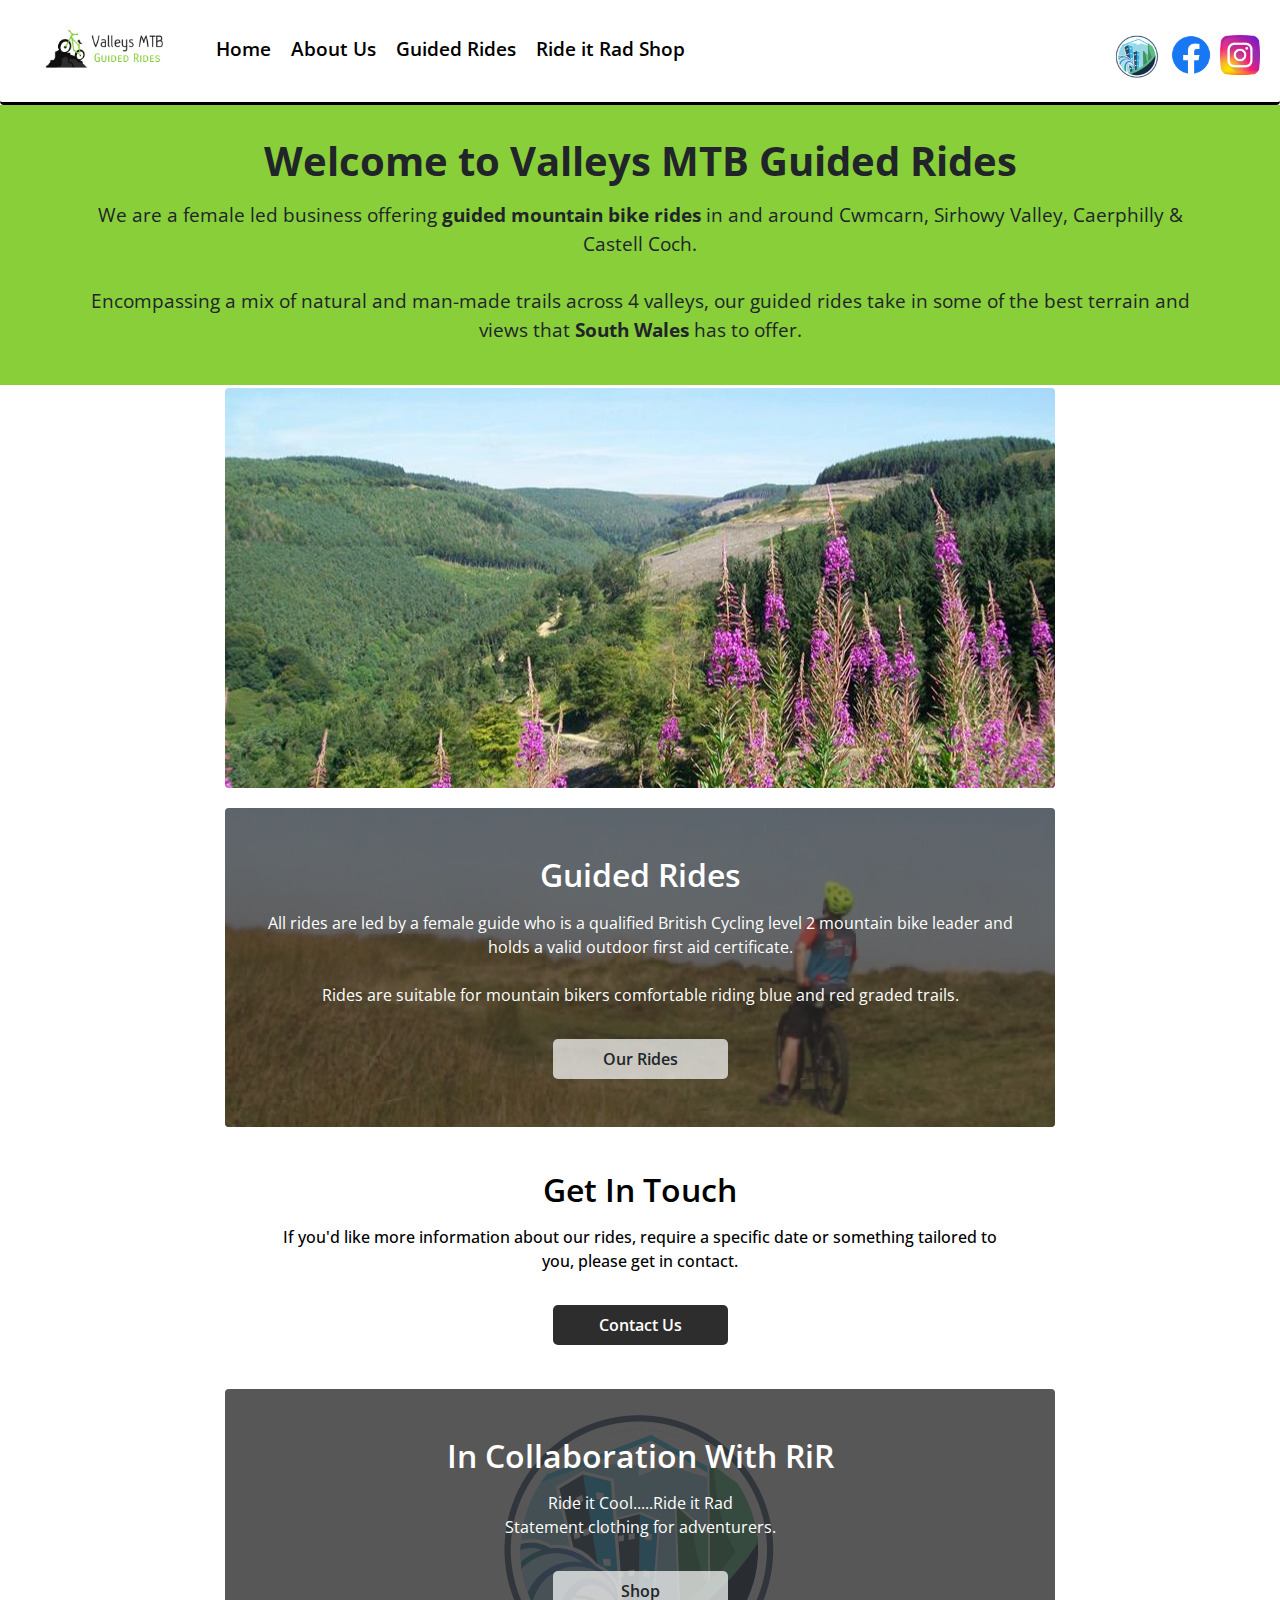
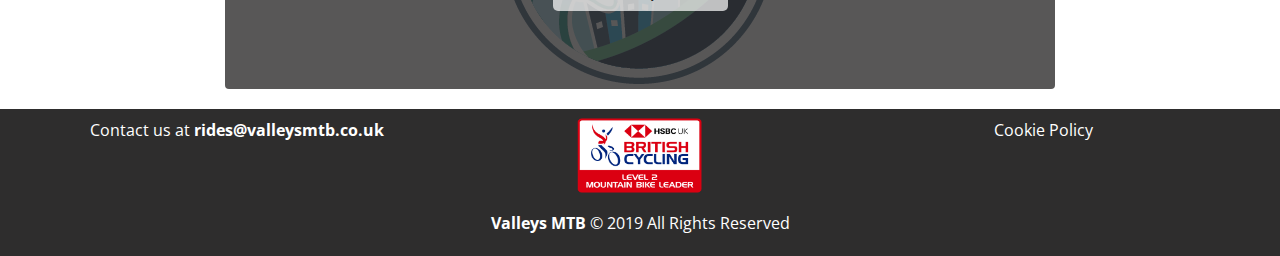
<file: index.html>
<!DOCTYPE html>
<html lang="en">
  <head>
      <script id="Cookiebot" src="https://consent.cookiebot.com/uc.js" data-cbid="1d29d374-dbb9-4587-a370-fd685f3221b3" data-blockingmode="auto" type="text/javascript"></script>
    <!-- Global site tag (gtag.js) - Google Analytics -->
    <script async src="https://www.googletagmanager.com/gtag/js?id=UA-151889589-1"></script>
    <script>window.dataLayer = window.dataLayer || [];
        function gtag(){dataLayer.push(arguments);}
        gtag('js', new Date());
        gtag('config', 'UA-151889589-1');
    </script>
    <title>Valleys MTB | MTB Guided Rides | South Wales.</title>
    <meta charset="UTF-8">
    <meta name="description" content="MTB Guided Rides, Cwmcarn, Caerphilly & Castell Coch, South Wales">
    <meta name="keywords" content="Mountain Biking, Guided Rides, MTB, Cwmcarn, Caerphilly, Cwmcarn MTB, Caerphilly MTB">
    <meta name="author" content="Valleys MTB">
    <meta name="viewport" content="width=device-width, initial-scale=1.0">
    <link rel="apple-touch-icon" sizes="180x180" href="./apple-touch-icon.png">
    <link rel="icon" type="image/png" sizes="32x32" href="./favicon-32x32.png">
    <link rel="icon" type="image/png" sizes="16x16" href="./favicon-16x16.png">
    <link rel="manifest" href="./site.webmanifest">
    <!-- reset style to remove browser defaults-->
    <link rel="stylesheet" href="./resources/css/reset.css" type="text/css" />
    <!-- FONT
      –––––––––––––––––––––––––––––––––––––––––––––––––– -->
      <link href="https://fonts.googleapis.com/css?family=Open+Sans&display=swap" rel="stylesheet">
    <!-- CSS Stylesheets-->
    <link rel="stylesheet" href="https://stackpath.bootstrapcdn.com/bootstrap/4.3.1/css/bootstrap.min.css"
      integrity="sha384-ggOyR0iXCbMQv3Xipma34MD+dH/1fQ784/j6cY/iJTQUOhcWr7x9JvoRxT2MZw1T" crossorigin="anonymous">
    <link rel="stylesheet" href="./resources/css/style.css" type="text/css" />
    <!-- Add icon library -->
    <link rel="stylesheet" href="https://cdnjs.cloudflare.com/ajax/libs/font-awesome/4.7.0/css/font-awesome.min.css">
  </head>

  <body>
   
    <!-- HEADER -->
    <header>
      <!--Mobile navigation-->
      <nav class="flex-row">
        <div class="mobile-menu-container">
         <div class="hamburger" onclick="myFunction(this)">
            <div class="bar1"></div>
            <div class="bar2"></div>
            <div class="bar3"></div>
          </div>
        <div class="" id="logo-img">
          <img class="" src="./resources/images/FullColor_TransparentBg_1024x576_72dpi.png" height="100" alt="Valleys MTB Logo">
        </div>
        <div id="social-media">
            <a href="https://www.facebook.com/valleysmtb/"><img src="./resources/images/f_logo_RGB-Blue_64.png"height="40" alt="facebook icon"></a>
            <a href="https://www.instagram.com/Valleys_MTB/"><img src="./resources/images/instagram (1).png" height="40" alt="instagram icon"></a>
          </div>
        <div class="mob-menu" id="mobile-menu">
          <ul>
            <li><a href="index.html">Home</a></li>
            <li><a href="about-us.html">About Us</a></li>
            <li><a href="./guided_rides.html">Guided Rides</a></li>
            <li class="hidden"><a href="./contact_us.html">Contact us</a></li>
            <li><a href="https://www.facebook.com/pg/rideitrad/shop/?ref=page_internal">Ride it Rad Shop</a></li>
          </ul>
        </div>
        </div>
<!--Larger screen menu-->
        <div class="menu-container">
          <div class="" id="logo-img">
            <img class="" src="./resources/images/FullColor_TransparentBg_1024x576_72dpi.png" height="100" alt="Valleys MTB Logo">
          </div>
          <div class="menu" id="menu">
                <span><a href="index.html">Home</a></span>
                <span><a href="./about-us.html">About Us</a></span>
                <span><a href="./guided_rides.html">Guided Rides</a></span>
                <span class="hidden"><a href="./contact_us.html">Contact us</a></span>
                <span><a href="https://www.facebook.com/pg/rideitrad/shop/?ref=page_internal">Ride it Rad Shop</a></span>
                
              </ul>
            </div>
          <div id="social-media">
            <a href="https://www.facebook.com/pg/rideitrad/shop/?ref=page_internal" target="_blank"><img src="./resources/images/rirlogo.png" alt="Ride it Rad logo" width="55"></a>
            <a href="https://www.facebook.com/valleysmtb/"><img src="./resources/images/f_logo_RGB-Blue_64.png"height="40" alt="facebook icon"></a>
            <a href="https://www.instagram.com/Valleys_MTB/"><img src="./resources/images/instagram (1).png" height="40" alt="instagram icon"></a>
          </div>
        </div>
      </nav>
    </header>

    <main>  
    
    <!--MAIN PAGE AREA-->
      <section class="full-width-container" id="about-us">
        <h1>Welcome to Valleys MTB Guided Rides</h1>
        <p>
          We are a female led business offering <strong>guided mountain bike rides</strong> in and around Cwmcarn, Sirhowy Valley, Caerphilly & Castell Coch. <br><br>
          Encompassing a mix of natural and man-made trails across 4 valleys, our guided rides take in some of the best terrain and views that <strong>South Wales</strong> has to offer.
        </p>
      </section>
   
      <section class="vm-layout-container">   
        <div class="banner"></div>    
        <div class="vm-content" id="guided-rides">
          <div class="vm-content-text" id="guided-rides-text">
            <h2>Guided Rides</h2>
            <p>All rides are led by a female guide who is a qualified British Cycling level 2 mountain bike leader and holds a valid outdoor first aid certificate.<br><br>
            Rides are suitable for mountain bikers comfortable riding blue and red graded trails.
            </p>
            <a href="./guided_rides.html"><button class="btn">Our Rides</button></a>
          </div>
        </div>
        <div class="vm-content" id="contact-us">  
          <div class="vm-content-text" id="contact-us-text">
            <h2>Get In Touch</h2>
            <p>If you'd like more information about our rides,  require a specific date or something tailored to you, please get in contact.
            </p>
            <a href="mailto:rides@valleysmtb.co.uk"><button class="btn">Contact Us</button></a>
          </div>
        </div>
        <div class="vm-content" id="ride-it-rad">
          <div class="vm-content-text" id="ride-it-rad-text">
            <h2>In Collaboration With RiR</h2>
            <p>Ride it Cool.....Ride it Rad<br>Statement clothing for adventurers.</p>
            <a href="https://www.facebook.com/pg/rideitrad/shop/?ref=page_internal" target="_blank"><button class="btn">Shop</button></a>
          </div>
        </div>
     </section>
    </main>

  <!--FOOTER-->
  <footer>
      <div class="flex-row footer ">
          <div id="footer-contact" class="">
          <p>Contact us at <strong></strong><a href="mailto:rides@valleysmtb.co.uk"><strong>rides@valleysmtb.co.uk</strong></a></p>
         </div>
          <div id="bcl2" class=""><img src="./resources/images/bcL2.png" alt="British Cycling MTB Guide badge" width="125"
                  height="75"></div>
          <div id="footer-cookies" class=""> <a href="./cookies.html">Cookie Policy</a></div> 
      </div>
      <div class="footer" id="copyright">
          <p><strong>Valleys MTB</strong> &copy 2019 All Rights Reserved</p>
      </div>
  </footer>
  

  <script src="./resources/js/script.js" type="text/javascript"></script>
  </body>
</html>
</file>
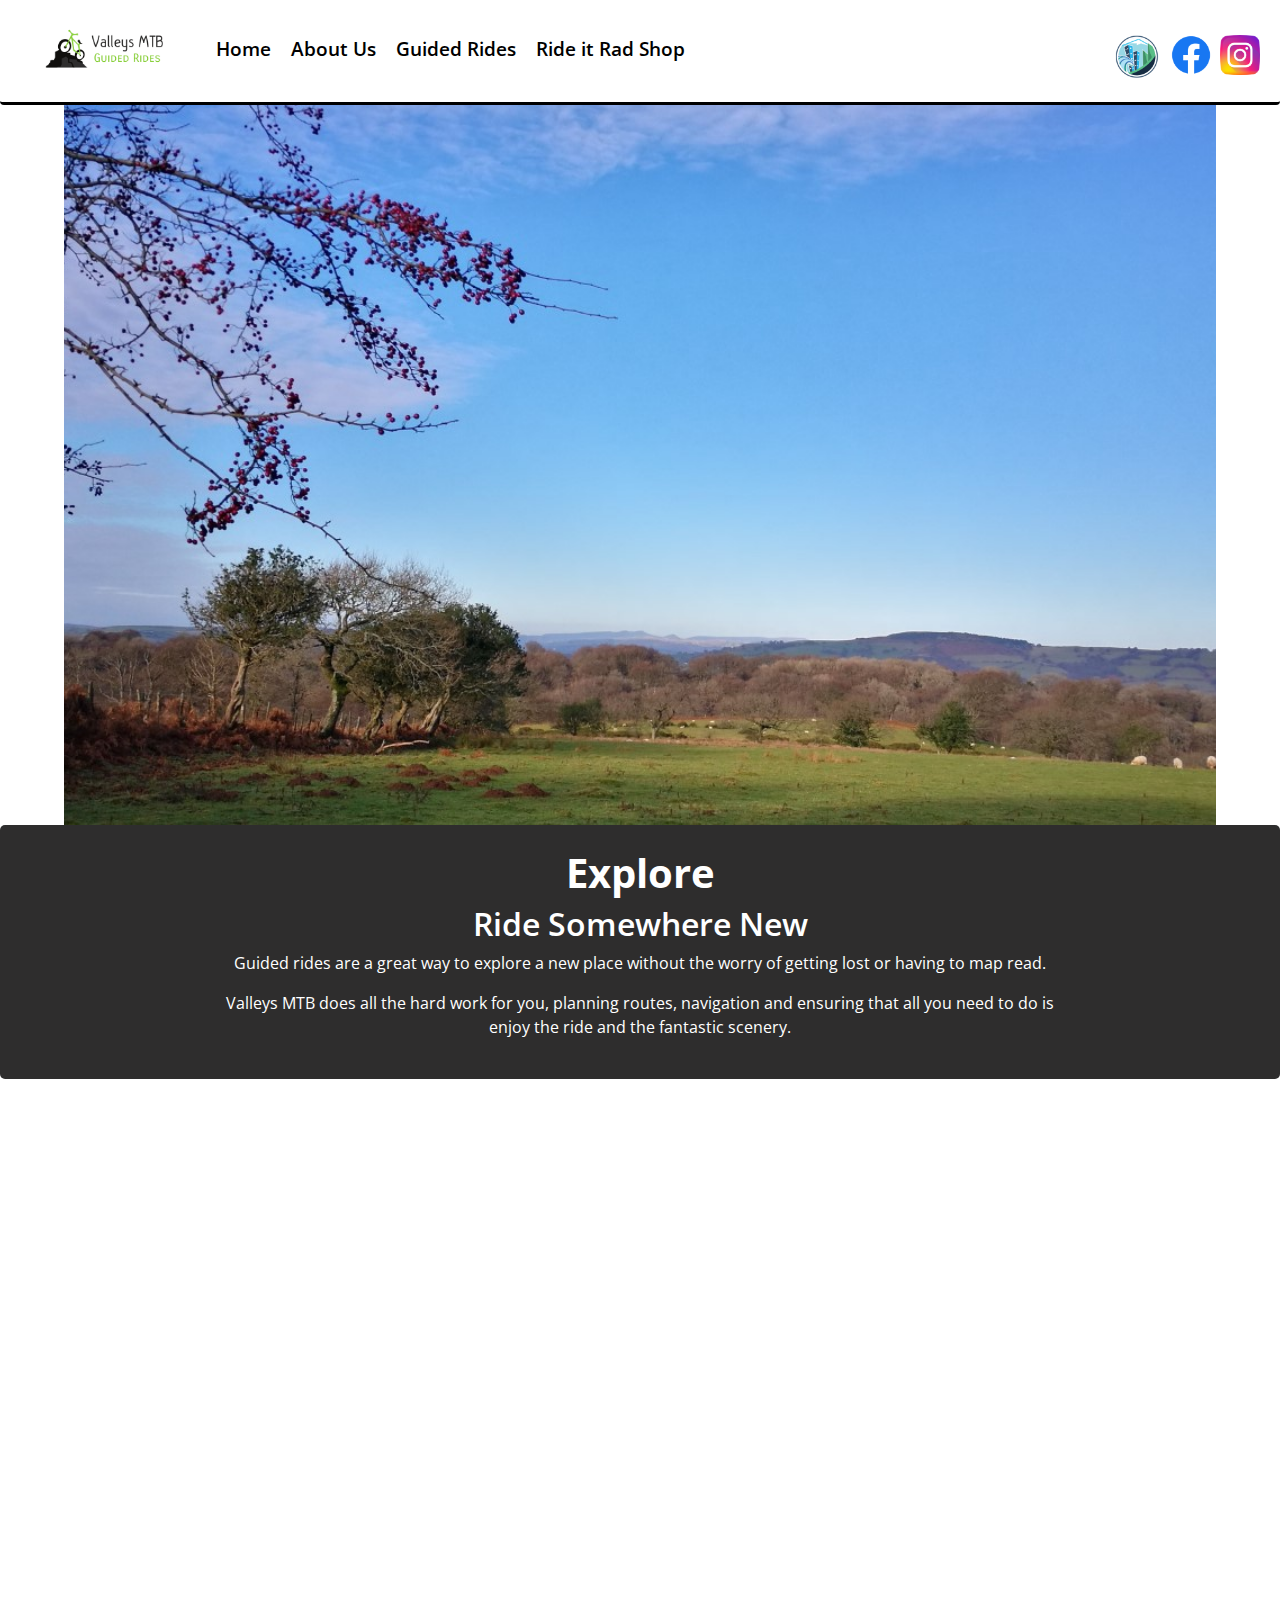
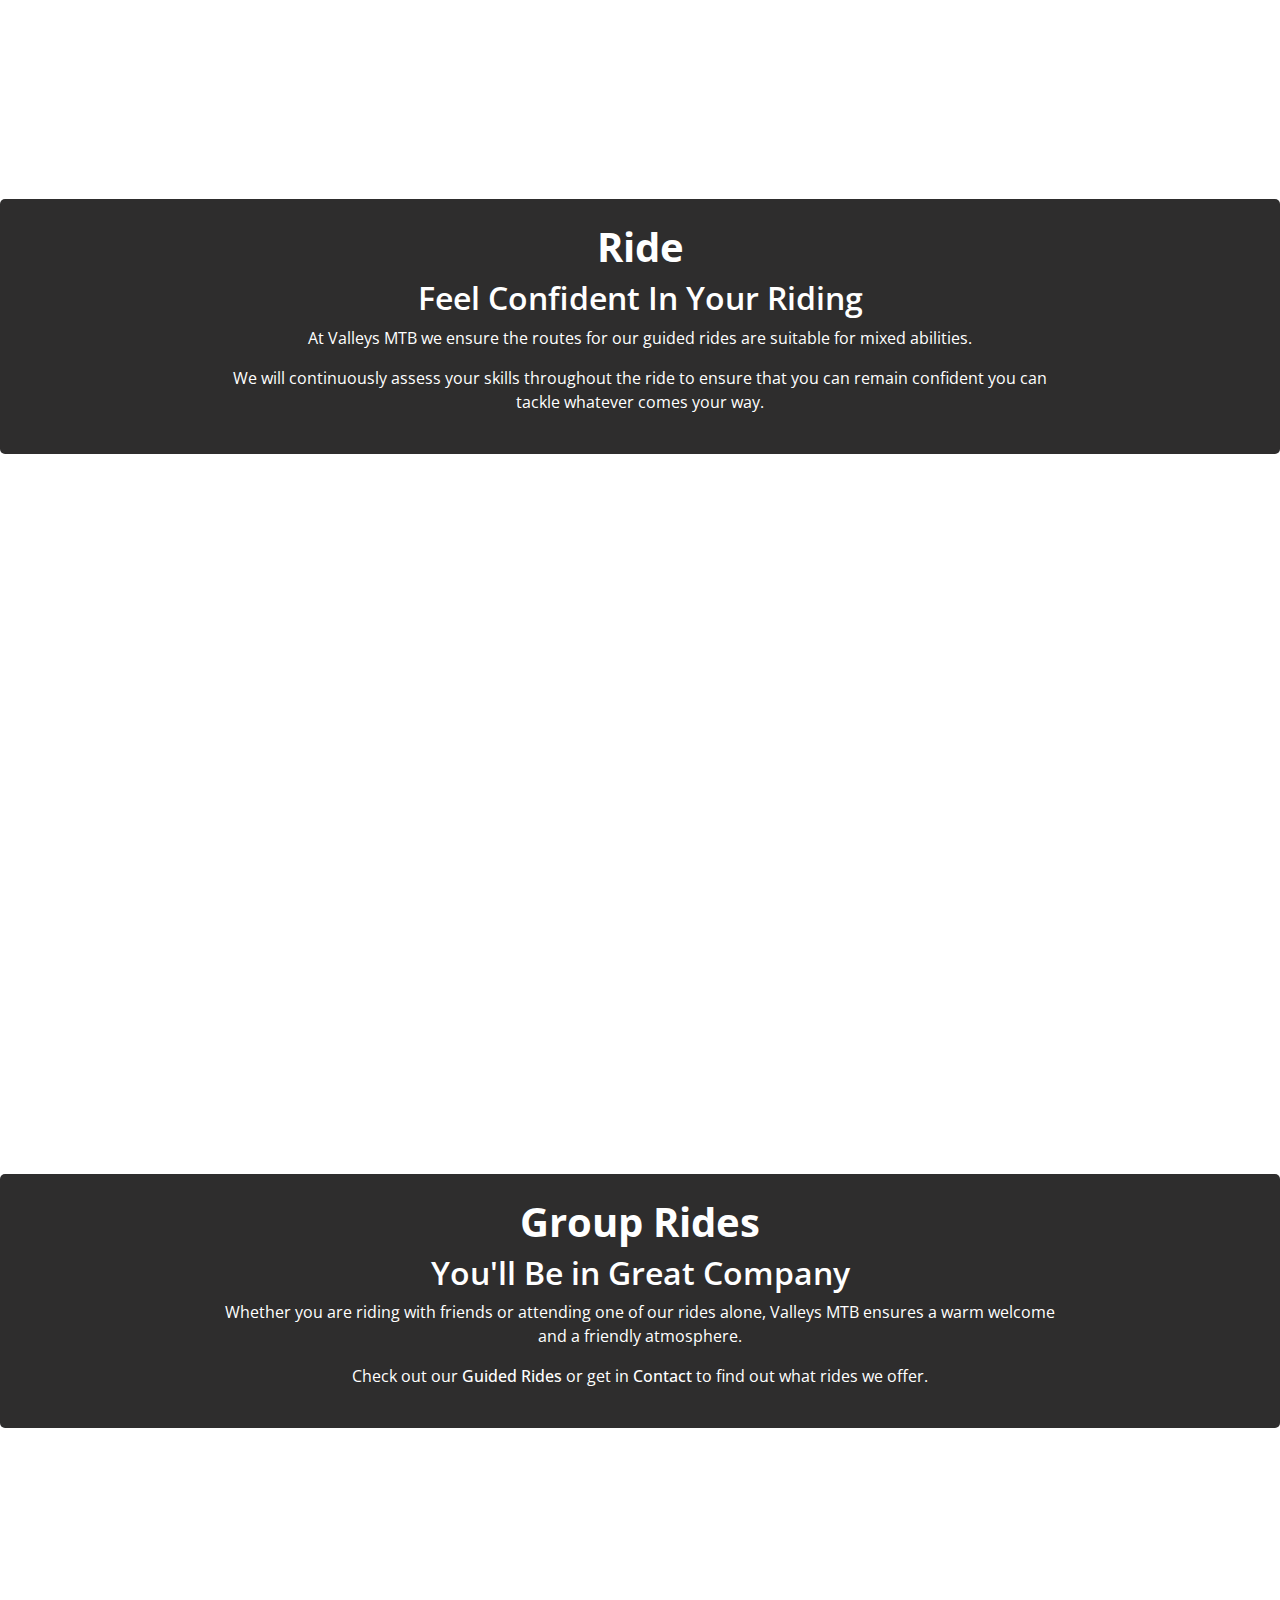
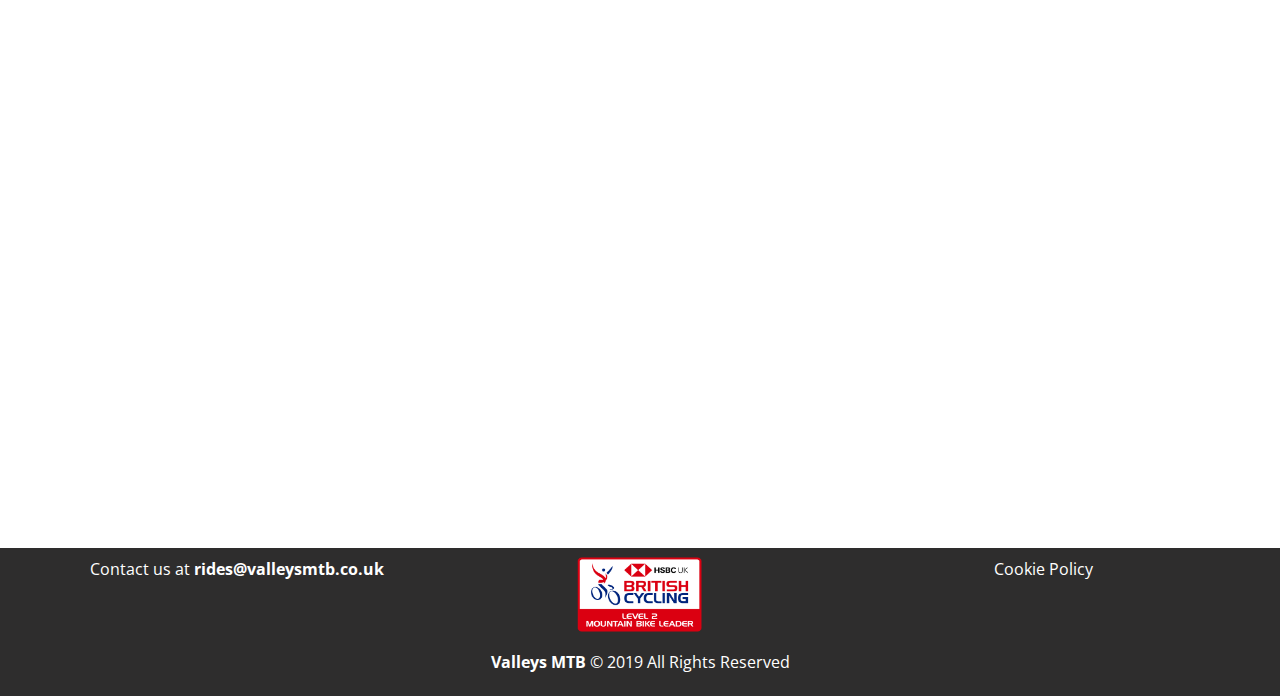
<file: about-us.html>
<!DOCTYPE html>
<html lang="en">

<head>
    <script id="Cookiebot" src="https://consent.cookiebot.com/uc.js" data-cbid="1d29d374-dbb9-4587-a370-fd685f3221b3"
        data-blockingmode="auto" type="text/javascript"></script>
    <!-- Global site tag (gtag.js) - Google Analytics -->
    <script async src="https://www.googletagmanager.com/gtag/js?id=UA-151889589-1"></script>
    <script>window.dataLayer = window.dataLayer || [];
        function gtag() { dataLayer.push(arguments); }
        gtag('js', new Date());
        gtag('config', 'UA-151889589-1');
    </script>
    <title>About Us | MTB Guided Rides | South Wales | Valleys MTB .</title>
    <meta charset="UTF-8">
    <meta name="description" content="MTB Guided Rides, Cwmcarn, Caerphilly & Castell Coch, South Wales">
    <meta name="keywords"
        content="Mountain Biking, Guided Rides, MTB, Cwmcarn, Caerphilly, Cwmcarn MTB, Caerphilly MTB">
    <meta name="author" content="Valleys MTB">
    <meta name="viewport" content="width=device-width, initial-scale=1.0">
    <link rel="apple-touch-icon" sizes="180x180" href="./apple-touch-icon.png">
    <link rel="icon" type="image/png" sizes="32x32" href="./favicon-32x32.png">
    <link rel="icon" type="image/png" sizes="16x16" href="./favicon-16x16.png">
    <link rel="manifest" href="./site.webmanifest">
    <!-- reset style to remove browser defaults-->
    <link rel="stylesheet" href="./resources/css/reset.css" type="text/css" />
    <!-- FONT
      –––––––––––––––––––––––––––––––––––––––––––––––––– -->
    <link href="https://fonts.googleapis.com/css?family=Open+Sans&display=swap" rel="stylesheet">
    <!-- CSS Stylesheets-->
    <link rel="stylesheet" href="https://stackpath.bootstrapcdn.com/bootstrap/4.3.1/css/bootstrap.min.css"
        integrity="sha384-ggOyR0iXCbMQv3Xipma34MD+dH/1fQ784/j6cY/iJTQUOhcWr7x9JvoRxT2MZw1T" crossorigin="anonymous">
    <link rel="stylesheet" href="./resources/css/style.css" type="text/css" />
    <!-- Add icon library -->
    <link rel="stylesheet" href="https://cdnjs.cloudflare.com/ajax/libs/font-awesome/4.7.0/css/font-awesome.min.css">
</head>

<body>

    <!-- HEADER -->
    <header>
        <!--Mobile navigation-->
        <nav class="flex-row">
          <div class="mobile-menu-container">
           <div class="hamburger" onclick="myFunction(this)">
              <div class="bar1"></div>
              <div class="bar2"></div>
              <div class="bar3"></div>
            </div>
          <div class="" id="logo-img">
            <img class="" src="./resources/images/FullColor_TransparentBg_1024x576_72dpi.png" height="100" alt="Valleys MTB Logo">
          </div>
          <div id="social-media">
              <a href="https://www.facebook.com/valleysmtb/"><img src="./resources/images/f_logo_RGB-Blue_64.png"height="40" alt="facebook icon"></a>
              <a href="https://www.instagram.com/Valleys_MTB/"><img src="./resources/images/instagram (1).png" height="40" alt="instagram icon"></a>
            </div>
          <div class="mob-menu" id="mobile-menu">
            <ul>
              <li><a href="index.html">Home</a></li>
              <li><a href="about-us.html">About Us</a></li>
              <li><a href="./guided_rides.html">Guided Rides</a></li>
              <li class="hidden"><a href="./contact_us.html">Contact us</a></li>
              <li><a href="https://www.facebook.com/pg/rideitrad/shop/?ref=page_internal">Ride it Rad Shop</a></li>
            </ul>
          </div>
          </div>
  <!--Larger screen menu-->
          <div class="menu-container">
            <div class="" id="logo-img">
              <img class="" src="./resources/images/FullColor_TransparentBg_1024x576_72dpi.png" height="100" alt="Valleys MTB Logo">
            </div>
            <div class="menu" id="menu">
                  <span><a href="index.html">Home</a></span>
                  <span><a href="">About Us</a></span>
                  <span><a href="./guided_rides.html">Guided Rides</a></span>
                  <span class="hidden"><a href="./contact_us.html">Contact us</a></span>
                  <span><a href="https://www.facebook.com/pg/rideitrad/shop/?ref=page_internal">Ride it Rad Shop</a></span>
                  
                </ul>
              </div>
            <div id="social-media">
              <a href="https://www.facebook.com/pg/rideitrad/shop/?ref=page_internal" target="_blank"><img src="./resources/images/rirlogo.png" alt="Ride it Rad logo" width="55"></a>
              <a href="https://www.facebook.com/valleysmtb/"><img src="./resources/images/f_logo_RGB-Blue_64.png"height="40" alt="facebook icon"></a>
              <a href="https://www.instagram.com/Valleys_MTB/"><img src="./resources/images/instagram (1).png" height="40" alt="instagram icon"></a>
            </div>
          </div>
        </nav>
      </header>
    <main>
        <div class="parallax" id="image1"></div>
        <div class="galleryText">
            <div class="vm-layout-container">
                <h1>Explore</h1>
                <h2>Ride Somewhere New</h2>
                <p>Guided rides are a great way to explore a new place without the worry of getting lost or having to
                    map read.</p>
                <p>Valleys MTB does all the hard work for you, planning routes, navigation and ensuring that all you
                    need to do is enjoy the ride and the fantastic scenery.</p>
            </div>
        </div>
        <div class="parallax" id="image2"></div>
        <div class="galleryText">
            <div class="vm-layout-container">
                <h1>Ride</h1>
                <h2>Feel Confident In Your Riding</h2>
                <p>At Valleys MTB we ensure the routes for our guided rides are suitable for mixed abilities.</p>
                <p>We will continuously assess your skills throughout the ride to ensure that you can remain confident
                    you can tackle whatever comes your way.</p>
            </div>
        </div>
        <div class="parallax" id="image3"></div>
        <div class="galleryText">
            <div class="vm-layout-container">
                <h1>Group Rides</h1>
                <h2>You'll Be in Great Company</h2>
                <p>Whether you are riding with friends or attending one of our rides alone, Valleys MTB ensures a warm
                    welcome and a friendly atmosphere.</p>
                <p>Check out our <a href="./guided_rides.html">Guided Rides</a> or get in <a
                        href="mailto:rides@valleysmtb.co.uk">Contact</a> to find out what rides we offer.</p>
            </div>
        </div>
        <div class="parallax" id="image4"></div>
        <!--FOOTER-->
        <footer>
            <div class="flex-row footer ">
                <div id="footer-contact" class="">
                    <p>Contact us at <strong></strong><a
                            href="mailto:rides@valleysmtb.co.uk"><strong>rides@valleysmtb.co.uk</strong></a></p>
                </div>
                <div id="bcl2" class=""><img src="./resources/images/bcL2.png" alt="British Cycling MTB Guide badge"
                        width="125" height="75"></div>
                <div id="footer-cookies" class=""> <a href="./cookies.html">Cookie Policy</a></div>


            </div>

            <div class="footer" id="copyright">
                <p><strong>Valleys MTB</strong> &copy 2019 All Rights Reserved</p>
            </div>
        </footer>



    </main>

    <script src="./resources/js/script.js" type="text/javascript"></script>
</body>

</html>
</file>
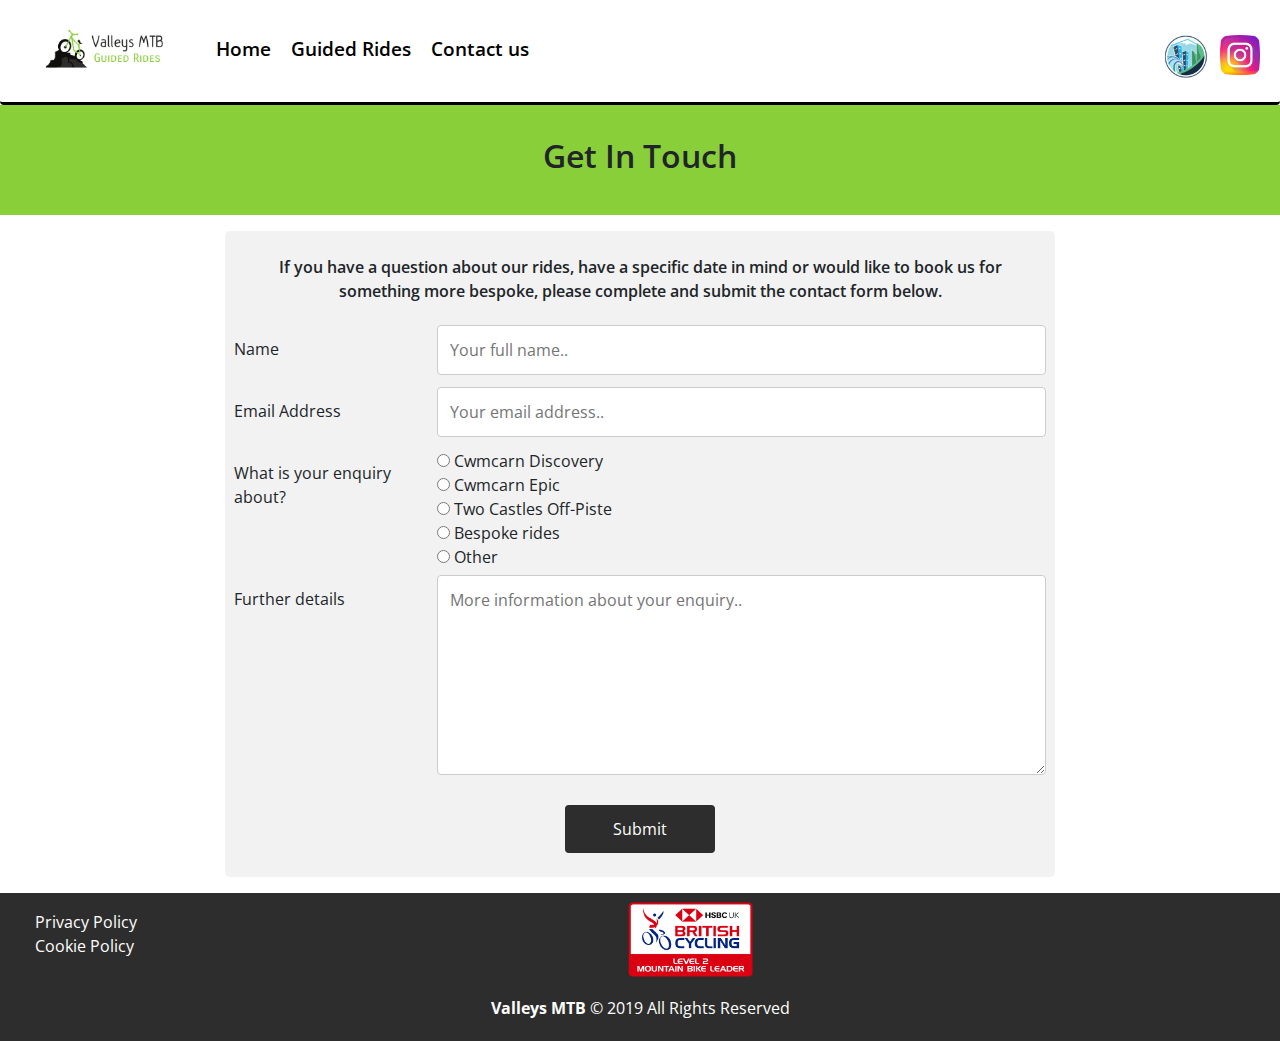
<file: contact_us.html>
<!DOCTYPE html>
<html lang="en">
  <head>
    <title>Valleys MTB. Guided Mountain Bike Rides in Cwmcarn & Caerphilly.</title>
    <meta charset="UTF-8">
    <meta name="description" content="Mountain Bike guided rides in Cwmcarn & Caerphilly">
    <meta name="keywords" content="Mountain Biking, Guided Rides, MTB, Cwmcarn, Caerphilly, Cwmcarn MTB, Caerphilly MTB">
    <meta name="author" content="Link Designs">
    <meta name="viewport" content="width=device-width, initial-scale=1.0">
    <link rel="apple-touch-icon" sizes="180x180" href="./apple-touch-icon.png">
    <link rel="icon" type="image/png" sizes="32x32" href="./favicon-32x32.png">
    <link rel="icon" type="image/png" sizes="16x16" href="./favicon-16x16.png">
    <link rel="manifest" href="./site.webmanifest">
    <!-- reset style to remove browser defaults-->
    <link rel="stylesheet" href="./resources/css/reset.css" type="text/css" />
    <!-- FONT
      –––––––––––––––––––––––––––––––––––––––––––––––––– -->
      <link href="https://fonts.googleapis.com/css?family=Open+Sans&display=swap" rel="stylesheet">
    <!-- CSS Stylesheets-->
    <link rel="stylesheet" href="https://stackpath.bootstrapcdn.com/bootstrap/4.3.1/css/bootstrap.min.css"
      integrity="sha384-ggOyR0iXCbMQv3Xipma34MD+dH/1fQ784/j6cY/iJTQUOhcWr7x9JvoRxT2MZw1T" crossorigin="anonymous">
    <link rel="stylesheet" href="./resources/css/style.css" type="text/css" />
    <!-- Add icon library -->
    <link rel="stylesheet" href="https://cdnjs.cloudflare.com/ajax/libs/font-awesome/4.7.0/css/font-awesome.min.css">
    <script src="https://www.google.com/recaptcha/api.js" async defer></script>
  </head>

  <body>
    <!-- HEADER -->
    <!-- HEADER -->
    <header>
        <!--Mobile navigation-->
        <nav class="flex-row">
          <div class="mobile-menu-container">
           <div class="hamburger" onclick="myFunction(this)">
              <div class="bar1"></div>
              <div class="bar2"></div>
              <div class="bar3"></div>
            </div>
          <div class="" id="logo-img">
            <img class="" src="./resources/images/FullColor_TransparentBg_1024x576_72dpi.png" height="100" alt="Valleys MTB Logo">
          </div>
          <div id="social-media">
              <a href="https://www.instagram.com/Valleys_MTB/"><img src="./resources/images/instagram (1).png" height="40" alt="instagram icon"></a>
            </div>
          <div class="mob-menu" id="mobile-menu">
            <ul>
              <li><a href="index.html">Home</a></li>
              <li><a href="./guided_rides.html">Guided Rides</a></li>
              <li><a href="./contact_us.html">Contact us</a></li>
              <li><a href="https://www.facebook.com/pg/rideitrad/shop/?ref=page_internal">Ride it Rad Shop</a></li>
            </ul>
          </div>
          </div>
  <!--Larger screen menu-->
          <div class="menu-container">
            <div class="" id="logo-img">
              <img class="" src="./resources/images/FullColor_TransparentBg_1024x576_72dpi.png" height="100" alt="Valleys MTB Logo">
            </div>
            <div class="menu" id="menu">
                  <span><a href="index.html">Home</a></span>
                  <span><a href="./guided_rides.html">Guided Rides</a></span>
                  <span><a href="./contact_us.html">Contact us</a></span>
                  
                </ul>
              </div>
            <div id="social-media">
              <a href="https://www.facebook.com/pg/rideitrad/shop/?ref=page_internal" target="_blank"><img src="./resources/images/rirlogo.png" alt="Ride it Rad logo" width="55"></a>
              <a href="https://www.instagram.com/Valleys_MTB/"><img src="./resources/images/instagram (1).png" height="40" alt="instagram icon"></a>
            </div>
          </div>
        </nav>
       
      </header>
    <main id="contact">
        <div class="full-width-container" id="contact-us-title">
            <h2>Get In Touch</h2>
          </div>

        <div class="form-container">
            <p>If you have a question about our rides, have a specific date in mind or would like to book us for something more bespoke,
              please complete and submit the contact form below.
            </p>
            <div class="row">
                <div class="col-12">
                    <div class="contact_msg" style="display: none">
                        <p>Your message was sent successfully.</p>
                    </div>
                </div>
            </div>
            <form method="post" action="form-to-email.php" class="contact_form">
              <div class="row">
                <div class="col-25">
                  <label for="name">Name</label>
                </div>
                <div class="col-75">
                  <input type="text" id="name" name="name" placeholder="Your full name..">
                </div>
              </div>
              <div class="row">
                  <div class="col-25">
                    <label for="email">Email Address</label>
                  </div>
                  <div class="col-75">
                    <input type="text" id="email" name="email-address" placeholder="Your email address..">
                  </div>
                </div>
              <div class="row">
                <div class="col-25">
                  <label for="enquiry-type">What is your enquiry about?</label>
                </div>
                <div class="col-75"> 
                    <input type="radio" name="enquiry-type" value="discovery">  Cwmcarn Discovery<br>
                    <input type="radio" name="enquiry-type" value="epic">  Cwmcarn Epic<br>
                    <input type="radio" name="enquiry-type" value="off-piste">  Two Castles Off-Piste<br>
                    <input type="radio" name="enquiry-type" value="bespoke">  Bespoke rides<br>
                    <input type="radio" name="enquiry-type" value="other">  Other<br>
                </div>
              </div>
              <div class="row">
                <div class="col-25">
                  <label for="subject">Further details</label>
                </div>
                <div class="col-75">
                  <textarea id="subject" name="subject" placeholder="More information about your enquiry.." style="height:200px"></textarea>
                </div>
              </div>
              <div class="g-recaptcha" data-sitekey="6LduHr8UAAAAAKV5r3fpsMX8VqA2qL8C_dt1utHp"></div>
              <br/> 
              <div class="row">
                <input type="submit" value="Submit">
              </div>
            </form>
          </div>
      
    </main>
<!--FOOTER-->
    <footer>
      <div class="flex-row footer">
        <div>
          <ul>
            <a href=""><li>Privacy Policy</li></a>
            <a href="./resources/policies/cookie.html"><li>Cookie Policy</li></a>
          </ul>
        </div>
        <div id="bcl2"><img src="./resources/images/bcL2.png" alt="" width="125" height="75"></div>
      </div>
      <div class="footer" id="copyright"><p><strong>Valleys MTB</strong> &copy 2019 All Rights Reserved</p></div>      
    </footer>
    <script src="https://code.jquery.com/jquery-3.2.1.min.js"></script>
  <script src="./resources/js/script.js" type="text/javascript"></script>
  </body>
</html>
</file>
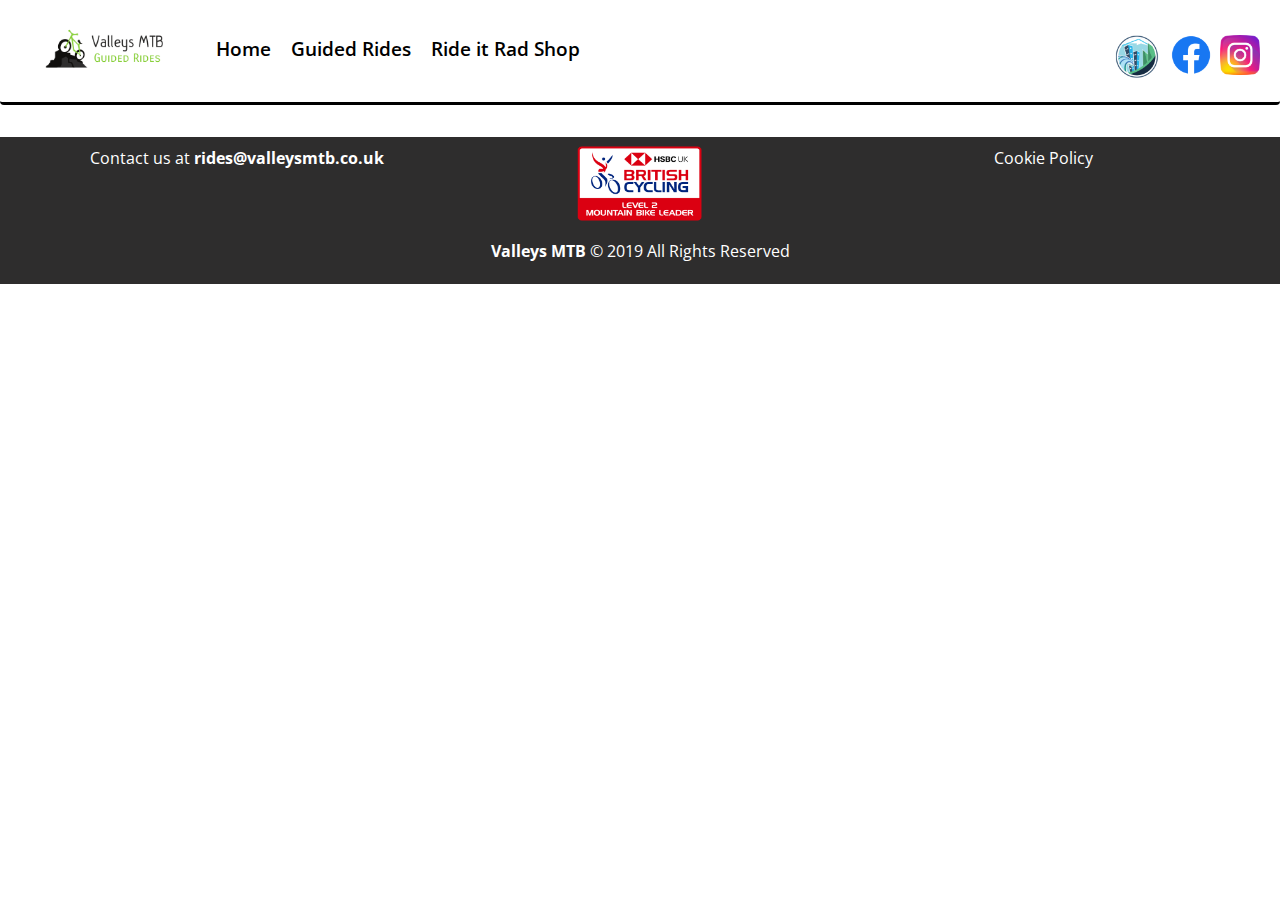
<file: cookies.html>
<!DOCTYPE html>
<html lang="en">

<head>
    <!-- Global site tag (gtag.js) - Google Analytics -->
    <script async src="https://www.googletagmanager.com/gtag/js?id=UA-151889589-1"></script>
    <script>window.dataLayer = window.dataLayer || [];
        function gtag() { dataLayer.push(arguments); }
        gtag('js', new Date());
        gtag('config', 'UA-151889589-1');
    </script>
    <title>Valleys MTB | MTB Guided Rides | South Wales.</title>
    <meta charset="UTF-8">
    <meta name="description" content="MTB Guided Rides, Cwmcarn, Caerphilly & Castell Coch, South Wales">
    <meta name="keywords"
        content="Mountain Biking, Guided Rides, MTB, Cwmcarn, Caerphilly, Cwmcarn MTB, Caerphilly MTB">
    <meta name="author" content="Valleys MTB">
    <meta name="viewport" content="width=device-width, initial-scale=1.0">
    <link rel="apple-touch-icon" sizes="180x180" href="./apple-touch-icon.png">
    <link rel="icon" type="image/png" sizes="32x32" href="./favicon-32x32.png">
    <link rel="icon" type="image/png" sizes="16x16" href="./favicon-16x16.png">
    <link rel="manifest" href="./site.webmanifest">
    <!-- reset style to remove browser defaults-->
    <link rel="stylesheet" href="./resources/css/reset.css" type="text/css" />
    <!-- FONT
      –––––––––––––––––––––––––––––––––––––––––––––––––– -->
    <link href="https://fonts.googleapis.com/css?family=Open+Sans&display=swap" rel="stylesheet">
    <!-- CSS Stylesheets-->
    <link rel="stylesheet" href="https://stackpath.bootstrapcdn.com/bootstrap/4.3.1/css/bootstrap.min.css"
        integrity="sha384-ggOyR0iXCbMQv3Xipma34MD+dH/1fQ784/j6cY/iJTQUOhcWr7x9JvoRxT2MZw1T" crossorigin="anonymous">
    <link rel="stylesheet" href="./resources/css/style.css" type="text/css" />
    <!-- Add icon library -->
    <link rel="stylesheet" href="https://cdnjs.cloudflare.com/ajax/libs/font-awesome/4.7.0/css/font-awesome.min.css">
</head>

<body>
    <!-- HEADER -->
    <header>
        <!--Mobile navigation-->
        <nav class="flex-row">
            <div class="mobile-menu-container">
                <div class="hamburger" onclick="myFunction(this)">
                    <div class="bar1"></div>
                    <div class="bar2"></div>
                    <div class="bar3"></div>
                </div>
                <div class="" id="logo-img">
                    <img class="" src="./resources/images/FullColor_TransparentBg_1024x576_72dpi.png" height="100"
                        alt="Valleys MTB Logo">
                </div>
                <div id="social-media">
                    <a href="https://www.facebook.com/valleysmtb/"><img src="./resources/images/f_logo_RGB-Blue_64.png"
                            height="40" alt="facebook icon"></a>
                    <a href="https://www.instagram.com/Valleys_MTB/"><img src="./resources/images/instagram (1).png"
                            height="40" alt="instagram icon"></a>
                </div>
                <div class="mob-menu" id="mobile-menu">
                    <ul>
                        <li><a href="index.html">Home</a></li>
                        <li><a href="./guided_rides.html">Guided Rides</a></li>
                        <li class="hidden"><a href="./contact_us.html">Contact us</a></li>
                        <li><a href="https://www.facebook.com/pg/rideitrad/shop/?ref=page_internal">Ride it Rad Shop</a>
                        </li>
                    </ul>
                </div>
            </div>
            <!--Larger screen menu-->
            <div class="menu-container">
                <div class="" id="logo-img">
                    <img class="" src="./resources/images/FullColor_TransparentBg_1024x576_72dpi.png" height="100"
                        alt="Valleys MTB Logo">
                </div>
                <div class="menu" id="menu">
                    <span><a href="index.html">Home</a></span>
                    <span><a href="./guided_rides.html">Guided Rides</a></span>
                    <span class="hidden"><a href="./contact_us.html">Contact us</a></span>
                    <span><a href="https://www.facebook.com/pg/rideitrad/shop/?ref=page_internal">Ride it Rad
                            Shop</a></span>

                    </ul>
                </div>
                <div id="social-media">
                    <a href="https://www.facebook.com/pg/rideitrad/shop/?ref=page_internal" target="_blank"><img
                            src="./resources/images/rirlogo.png" alt="Ride it Rad logo" width="55"></a>
                    <a href="https://www.facebook.com/valleysmtb/"><img src="./resources/images/f_logo_RGB-Blue_64.png"
                            height="40" alt="facebook icon"></a>
                    <a href="https://www.instagram.com/Valleys_MTB/"><img src="./resources/images/instagram (1).png"
                            height="40" alt="instagram icon"></a>
                </div>
            </div>
        </nav>
    </header>
    <main>
        <div id="cookies">
            <script id="CookieDeclaration"
                src="https://consent.cookiebot.com/1d29d374-dbb9-4587-a370-fd685f3221b3/cd.js" type="text/javascript"
                async></script>
        </div>
    </main>
    <!--FOOTER-->
    <footer>
        <div class="flex-row footer ">
            <div id="footer-contact" class="">
            <p>Contact us at <strong></strong><a href="mailto:rides@valleysmtb.co.uk"><strong>rides@valleysmtb.co.uk</strong></a></p>
           </div>
            <div id="bcl2" class=""><img src="./resources/images/bcL2.png" alt="British Cycling MTB Guide badge" width="125"
                    height="75"></div>
            <div id="footer-cookies" class=""> <a href="./cookies.html">Cookie Policy</a></div> 
        </div>
        <div class="footer" id="copyright">
            <p><strong>Valleys MTB</strong> &copy 2019 All Rights Reserved</p>
        </div>
    </footer>


    <script src="./resources/js/script.js" type="text/javascript"></script>
</body>

</html>
</file>
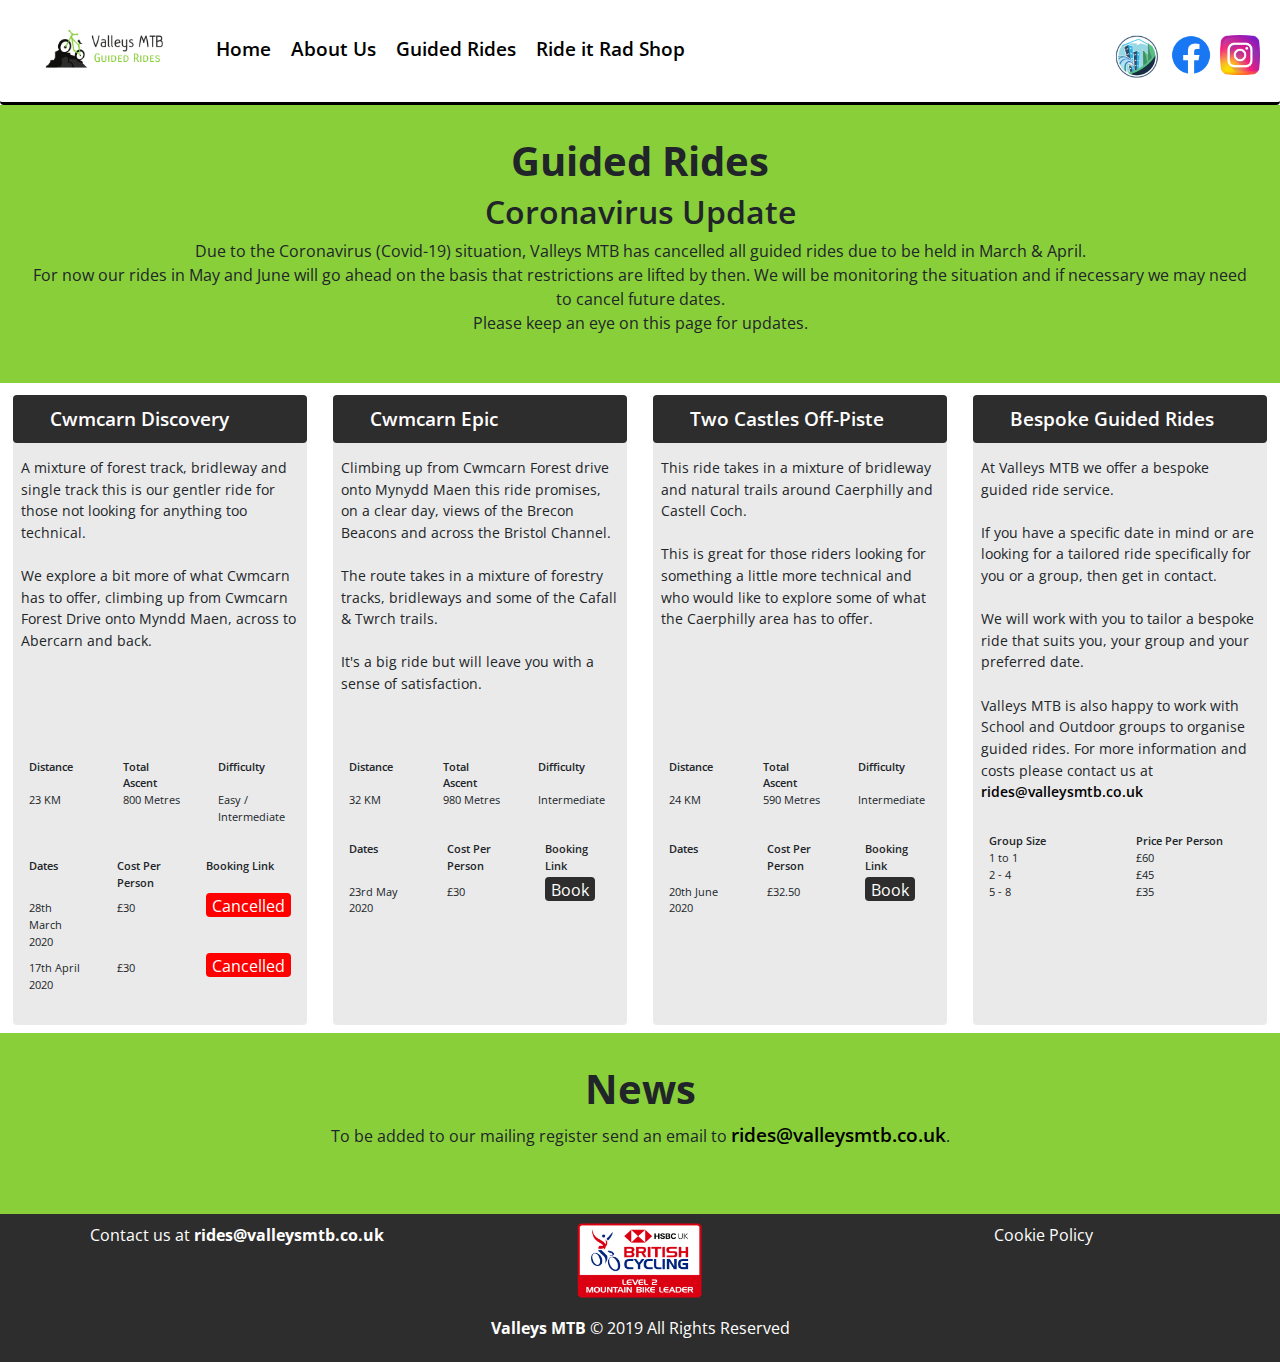
<file: guided_rides.html>
<!DOCTYPE html>
<html lang="en">

<head>
  <!-- Global site tag (gtag.js) - Google Analytics -->
  <script async src="https://www.googletagmanager.com/gtag/js?id=UA-151889589-1"></script>
  <script>window.dataLayer = window.dataLayer || [];
      function gtag(){dataLayer.push(arguments);}
      gtag('js', new Date());
      gtag('config', 'UA-151889589-1');
  </script>
  <title>MTB | Guided Rides | Valleys MTB</title>
  <meta charset="UTF-8">
  <meta name="description" content="MTB Guided Rides, Cwmcarn, Caerphilly & Castell Coch, South Wales">
  <meta name="keywords" content="South Wales, Mountain Biking, Guided Rides, MTB, Cwmcarn, Caerphilly, Cwmcarn MTB, Caerphilly MTB">
  <meta name="author" content="Valleys MTB">
  <meta name="viewport" content="width=device-width, initial-scale=1.0">
  <link rel="apple-touch-icon" sizes="180x180" href="./apple-touch-icon.png">
  <link rel="icon" type="image/png" sizes="32x32" href="./favicon-32x32.png">
  <link rel="icon" type="image/png" sizes="16x16" href="./favicon-16x16.png">
  <link rel="manifest" href="./site.webmanifest">
  <!-- reset style to remove browser defaults-->
  <link rel="stylesheet" href="./resources/css/reset.css" type="text/css" />
  <!-- FONT
      –––––––––––––––––––––––––––––––––––––––––––––––––– -->
  <link href="https://fonts.googleapis.com/css?family=Open+Sans&display=swap" rel="stylesheet">
  <!-- CSS Stylesheets-->
  <link rel="stylesheet" href="https://stackpath.bootstrapcdn.com/bootstrap/4.3.1/css/bootstrap.min.css"
    integrity="sha384-ggOyR0iXCbMQv3Xipma34MD+dH/1fQ784/j6cY/iJTQUOhcWr7x9JvoRxT2MZw1T" crossorigin="anonymous">
  <link rel="stylesheet" href="./resources/css/style.css" type="text/css" />
  <!-- Add icon library -->
  <link rel="stylesheet" href="https://cdnjs.cloudflare.com/ajax/libs/font-awesome/4.7.0/css/font-awesome.min.css">
  <script src="https://www.google.com/recaptcha/api.js" async defer></script>
</head>

<body>
  <!-- PAGE HEADER -->
  <header>
    <!--Mobile navigation-->
    <nav class="flex-row">
      <div class="mobile-menu-container">
       <div class="hamburger" onclick="myFunction(this)">
          <div class="bar1"></div>
          <div class="bar2"></div>
          <div class="bar3"></div>
        </div>
      <div class="" id="logo-img">
        <img class="" src="./resources/images/FullColor_TransparentBg_1024x576_72dpi.png" height="100" alt="Valleys MTB Logo">
      </div>
      <div id="social-media">
          <a href="https://www.facebook.com/valleysmtb/"><img src="./resources/images/f_logo_RGB-Blue_64.png"height="40" alt="facebook icon"></a>
          <a href="https://www.instagram.com/Valleys_MTB/"><img src="./resources/images/instagram (1).png" height="40" alt="instagram icon"></a>
        </div>
      <div class="mob-menu" id="mobile-menu">
        <ul>
          <li><a href="index.html">Home</a></li>
          <li><a href="about-us.html">About Us</a></li>
          <li><a href="./guided_rides.html">Guided Rides</a></li>
          <li class="hidden"><a href="./contact_us.html">Contact us</a></li>
          <li><a href="https://www.facebook.com/pg/rideitrad/shop/?ref=page_internal">Ride it Rad Shop</a></li>
        </ul>
      </div>
      </div>
<!--Larger screen menu-->
      <div class="menu-container">
        <div class="" id="logo-img">
          <img class="" src="./resources/images/FullColor_TransparentBg_1024x576_72dpi.png" height="100" alt="Valleys MTB Logo">
        </div>
        <div class="menu" id="menu">
              <span><a href="index.html">Home</a></span>
              <span><a href="./about-us.html">About Us</a></span>
              <span><a href="./guided_rides.html">Guided Rides</a></span>
              <span class="hidden"><a href="./contact_us.html">Contact us</a></span>
              <span><a href="https://www.facebook.com/pg/rideitrad/shop/?ref=page_internal">Ride it Rad Shop</a></span>
              
            </ul>
          </div>
        <div id="social-media">
          <a href="https://www.facebook.com/pg/rideitrad/shop/?ref=page_internal" target="_blank"><img src="./resources/images/rirlogo.png" alt="Ride it Rad logo" width="55"></a>
          <a href="https://www.facebook.com/valleysmtb/"><img src="./resources/images/f_logo_RGB-Blue_64.png"height="40" alt="facebook icon"></a>
          <a href="https://www.instagram.com/Valleys_MTB/"><img src="./resources/images/instagram (1).png" height="40" alt="instagram icon"></a>
        </div>
      </div>
    </nav>
  </header>

  <!--MAIN CONTENT AREA-->
  <main id="rides">

    <div class="full-width-container" id="rides-main-text">
      <h1>Guided Rides</h1>
      <h2>Coronavirus Update</h2>
      <p>Due to the Coronavirus (Covid-19) situation, Valleys MTB has cancelled all guided rides due to be held in March & April.  <br>For now our rides in May and June will go ahead on the basis that restrictions are lifted by then.
        We will be monitoring the situation and if necessary we may need to cancel future dates.<br>
        Please keep an eye on this page for updates.
      </p>
      <!--<p>New rides dates for 2020 available, check the rides below for details and booking links.</p>-->
    </div>
     
    <div id="rides-layout" class="flex-row">
      <div class="rides-container">
        <div class="rides-title flex-row">
          <h4>Cwmcarn Discovery</h4><span><i class="fa fa-chevron-down" style="font-size:20px"></i></span>
        </div>
        <div class="accordian-content">
          <p class="ride-info">
            A mixture of forest track, bridleway and single track this is our gentler ride for those not looking for
            anything too technical.<br>
            <br>We explore a bit more of what Cwmcarn has to offer, climbing up from Cwmcarn Forest Drive onto Myndd
            Maen, across to Abercarn and back.
          </p>
          <table class="ride-stats">
            <thead>
              <tr class="headings">
                <td>Distance</td>
                <td>Total Ascent</td>
                <td>Difficulty</td>
              </tr>
            </thead>
            <tbody>
              <tr class="data">
                <td>23 KM</td>
                <td>800 Metres</td>
                <td>Easy / Intermediate</td>
              </tr>
            </tbody>
          </table>
          <table class="ride-dates">
            <thead>
              <tr class="headings">
                <td>Dates</td>
                <td>Cost Per Person</td>
                <td>Booking Link</td>
              </tr>
            </thead>
            <tbody>
              <tr class="data">
                <td>28th March 2020</td>
                <td>£30</td>
                <td><a href="" target="_blank"><button class="book cancelled">Cancelled</button></a></td>
              </tr>
              <tr class="data">
                <td>17th April 2020</td>
                <td>£30</td>
                <td><a href="" target="_blank"><button class="book cancelled">Cancelled</button></a></td>
              </tr>
            </tbody>
          </table>
        </div>
      </div>

      <div class="rides-container ">
        <div class="rides-title flex-row">
          <h4>Cwmcarn Epic</h4><span><i class="fa fa-chevron-down" style="font-size:20px"></i></span>
        </div>
        <div class="accordian-content">
          <p class="ride-info">
            Climbing up from Cwmcarn Forest drive onto Mynydd Maen this ride promises, on a clear day, views of the
            Brecon Beacons and across the Bristol Channel.<br>
            <br>The route takes in a mixture of forestry tracks, bridleways and some of the Cafall & Twrch trails.<br>
            <br>It's a big ride but will leave you with a sense of satisfaction.
          </p>
          <table class="ride-stats">
            <thead>
              <tr class="headings">
                <td>Distance</td>
                <td>Total Ascent</td>
                <td>Difficulty</td>
              </tr>
            </thead>
            <tbody>
              <tr class="data">
                <td>32 KM</td>
                <td>980 Metres</td>
                <td>Intermediate</td>
              </tr>
            </tbody>
          </table>
          <table class="ride-dates">
            <thead>
              <tr class="headings">
                <td>Dates</td>
                <td>Cost Per Person</td>
                <td>Booking Link</td>
              </tr>
            </thead>
            <tbody>
              <tr class="data">
                <td>23rd May 2020</td>
                <td>£30</td>
                <td><a href="https://www.eventbrite.co.uk/e/89963765043" target="_blank"><button class="book">Book</button></a></td>
              </tr>
            </tbody>
          </table>

        </div>
      </div>

      <div class="rides-container">
        <div class="rides-title flex-row">
          <h4>Two Castles Off-Piste</h4><span><i class="fa fa-chevron-down" style="font-size:20px"></i></span>
        </div>
        <div class="accordian-content">
          <p class="ride-info">
            This ride takes in a mixture of bridleway and natural trails around Caerphilly and Castell Coch.  
            <br><br>This is great for those riders looking for something a little more technical and who would like to explore some of
            what the Caerphilly area has to offer.
          </p>
          <table class="ride-stats">
            <thead>
              <tr class="headings">
                <td>Distance</td>
                <td>Total Ascent</td>
                <td>Difficulty</td>
              </tr>
            </thead>
            <tbody>
              <tr class="data">
                <td>24 KM</td>
                <td>590 Metres</td>
                <td>Intermediate</td>
              </tr>
            </tbody>
          </table>
          <table class="ride-dates">
            <thead>
              <tr class="headings">
                <td>Dates</td>
                <td>Cost Per Person</td>
                <td>Booking Link</td>
              </tr>
            </thead>
            <tbody>
              <tr class="data">
                <td>20th June 2020</td>
                <td>£32.50</td>
                <td><a href="https://www.eventbrite.co.uk/e/89965668737" target="_blank"><button class="book">Book</button></a></td>
              </tr>
            </tbody>
          </table>
        </div>
      </div>
      <div class="rides-container">
        <div class="rides-title flex-row">
          <h4>Bespoke Guided Rides</h4><span><i class="fa fa-chevron-down" style="font-size:20px"></i></span>
        </div>
        <div class="accordian-content">
          <p class="ride-info">
            At Valleys MTB we offer a bespoke guided ride service.<br><br>
            If you have a specific date in mind or are looking for a tailored ride specifically for you or a group, then get in contact.<br><br>
            We will work with you to tailor a bespoke ride that suits you, your group and your preferred date.
            <br><br>
            Valleys MTB is also happy to work with School and Outdoor groups to organise guided rides. 
            For more information and costs please contact us at <a href="mailto: rides@valleysmtb.co.uk">rides@valleysmtb.co.uk</a>
          </p>
          <table class="ride-stats">
            <thead>
              <tr class="headings">
                <td>Group Size</td>
                <td>Price Per Person</td>
               </tr>
            </thead>
            <tbody>
              <tr class="data">
                <td>1 to 1</td>
                <td>£60</td>
                
              </tr>
              <tr class="data">
                <td>2 - 4</td>
                <td>£45</td>
                
              </tr>
              <tr class="data">
                <td>5 - 8</td>
                <td>£35</td>
             </tr>
            </tbody>
          </table>
          
          
        </div>
    </div>
   
    <div class="full-width-container" id="news">
      <h1>News</h1>
      <p>To be added to our mailing register send an email to <a href="mailto:rides@valleysmtb.co.uk">rides@valleysmtb.co.uk</a>.</p>
      
      <!--<h2><a href="http://sistersofsend.com/">Sisters of Send Mountain Bike Festival.  15th - 16th May 2020</a></h2>
      <p>Check out Wales' first womens mountain bike festival coming to the Afan Valley, South Wales in May.</p>
      <p><a href="http://sistersofsend.com/"><img src="./resources/images/sistersofsend.png" alt="Sisters of Send Logo" width="200"></a></p>-->
  </div>
  </main>
  <!--PAGE FOOTER-->
  <footer>
    <div class="flex-row footer ">
      <div id="footer-contact" class="">
      <p>Contact us at <strong></strong><a href="mailto:rides@valleysmtb.co.uk"><strong>rides@valleysmtb.co.uk</strong></a></p>
     </div>
      <div id="bcl2" class=""><img src="./resources/images/bcL2.png" alt="British Cycling MTB Guide badge" width="125"
              height="75"></div>
      <div id="footer-cookies" class=""> <a href="./cookies.html">Cookie Policy</a></div> 
  </div>
      <div class="footer" id="copyright">
          <p><strong>Valleys MTB</strong> &copy 2019 All Rights Reserved</p>
      </div>
  </footer>
  <script src="https://code.jquery.com/jquery-3.2.1.min.js"></script>
  <script src="./resources/js/script.js" type="text/javascript"></script>
</body>

</html>
</file>
<file: resources/css/style.css>
/* Colour palette
Greys:  rgb(46,45,45)
Blacks: rgb(38,37,36),   rgb(16,15,13)
Greens: rgb(127,204,42), rgb(136,207,58)
Cream: 
*/

/*GENERIC STYLING*/
html{
    font-size: 16px;
}

body {
    font-family: 'Open Sans', sans-serif;
    width: 100%;
    margin: 0;
    padding: 0;
}

main{
    width: 100%;
    margin-top: 105px;
    margin-left: 0;
    background-color: white;
}

h2{ 
    font-weight: 600;
}
h1{
  
    font-weight: 700;
}

a{
    color: black;
    font-weight: 600;
    font-size: 1.2rem;
}

    a:hover{
        color: lightslategrey;
        font-size: 1.4rem;
        text-decoration: none;
        transition: 0.5s;
    }

    
    .flex-row {
        display: flex;
        flex-direction: row;
    }

    .hidden{
        display: none;
    }

    .full-width-container {
        width: 100%;
        margin: 0 auto;
        height: auto; 
    }

/*HEADER STYLING - ALL PAGES*/
header{
    width: 100%;
    border-bottom: 3px solid black;
    border-radius: 4px;
    position: fixed;
    top: 0;
    left: 0;
    height: 105px;
    background-color: white;
    z-index: 1;
}

    .hamburger {
        display: inline-block;
        cursor: pointer;
        width: 25%;
        height: auto;
        margin: auto;
        position: absolute;
        top: 30px;
        left: 15px;
    }
  
    .bar1, .bar2, .bar3 {
        width: 35px;
        height: 5px;
        background-color: #333;
        margin: 6px 0;
        transition: 0.4s;
    }
  
    .change .bar1 {
        -webkit-transform: rotate(-45deg) translate(-9px, 6px);
        transform: rotate(-45deg) translate(-9px, 6px);
    }
    
    .change .bar2 {opacity: 0;}
    
    .change .bar3 {
        -webkit-transform: rotate(45deg) translate(-8px, -8px);
        transform: rotate(45deg) translate(-8px, -8px);
    }

    #logo-img{
        position: absolute;
        top: 0;
        left: 20%;
    }

    #social-media{
        position: absolute;
        top: 30px;
        right: 15px;
    }
   
    .mob-menu{
        background-color: rgba(255,255,255,0.9);
        position: fixed;
        top: 105px;
        z-index: 300;
        text-align: center;
        width: 100%;
        height: 200px;
        padding-top: 3rem;
        display: none;
        transition: 1s;
    }

    .display {
        display: block;
        }

    .menu-container{
        display:none;
    }

    /*MEDIA QUERY FOR NAVIGATION*/
    @media only screen and (min-width: 790px){
    .mobile-menu-container{
            display: none;
        }
        .menu-container{
            display: block;
        }
        #logo-img {
            position: absolute;
            top: 0px;
            left: 15px; 
        }

        .menu{
            display: block;
            position: absolute;
            top: 35px;
            left: 200px;
        }
        .menu span{
            padding-left:1rem;
        }
        #social-media img{
            padding-right: 5px;
        }

        #social-media{
            height: 105px;
            margin: auto;
        }
    } /*END OF MEDIA QUERY*/


/*HOME PAGE STYLING*/

     

            #about-us{
                background-color: rgb(136,207,58,1);
                padding: 2rem 0;
                text-align: center;
            }
            #about-us p{
                padding: 0.5rem;
                width: 90%;
                margin: auto; 
            }
    
        .vm-layout-container{
            text-align: center;
            height: auto;
        }
           
        .vm-content-text{
        background-color: rgba(46,45,45,0.6);
        text-align: center;
        color: white;
        border-radius: 4px;
        padding: 2rem 0;
        max-height: 400px;
        }
         

        .vm-content-text h2
        {
        width: 90%;
        padding: 1rem 0;
        margin: auto;
        }

        .vm-content-text p
        {
        width: 90%;
        text-align: center;
        margin: auto;
        }

            #guided-rides {
            background-image: url(../images/guided-rides.jpg);
            background-position: center;
            background-repeat: no-repeat;
            background-size: cover;   
            height: auto;
            border-radius: 4px;
            }

            #contact-us-text{
            background-color: white;
            color: rgba(0,0,0,1);
            max-height: 400px;
            text-align: center;
            padding: 0.5rem;
            border-radius: 4px;
            }

            #contact-us-text p{
                font-weight: 500;
            }

            #ride-it-rad{
            background-image: url("../images/rirlogo.png");
            background-position: center;
            background-repeat: no-repeat;
            height: 300px;
            border-radius: 4px;
            }

            #ride-it-rad-text{
            background-color: rgba(46,45,45,0.8);
            text-align: center;
            color: white;
            padding: 2rem 0;
            height: 300px;
            border-radius: 4px;
            }

        .btn{
        margin: 2rem auto 1rem auto;
        width: 175px;
        padding: 0.5rem;
        background-color: rgba(255,255,255,0.7);
        border: none;
        border-radius: 5px;
        font-weight: 600;
        }
        .btn:hover{
            background-color: rgba(136,207,58,0.7);
        }
            #contact-us .btn{
            background-color: rgba(46,45,45,1);
            color: white;
            }
            #contact-us .btn:hover{
                background-color: rgba(136,207,58,1);
            }

    /*HOME PAGE MEDIA QUERIES*/
    @media only screen and (min-width: 790px){
        .banner{
            background-image: url(../images/36633-cwmcarn-forest-caerphilly-02.jpg);
            background-repeat: no-repeat;
            background-position: center;
            margin-top: 0.2rem;
            border-radius: 4px;
            max-height: 400px;
        }
    } 

    @media only screen and (min-width: 830px){
        .vm-layout-container{
            left: 0;
            max-width: 830px;
            margin: auto;
        }

        .vm-content{
            margin-bottom: 20px;
        }

        #about-us{
           font-size: 1.2rem;
        }

        .banner{
            height: 500px;
            margin-bottom: 20px;
        }
    }

/*FOOTER STYLING ALL PAGES*/
footer {
    background-color: rgb(46,45,45);
    width: 100%;
    height: auto;
    padding: 0.7rem;
}
    .footer {
        justify-content: space-around;
        align-items: center;
        width: 100%;
        height: 75px;
        margin: auto; 
        padding: 1.5rem;
    }
    .footer p{
        color: white;
        font-size: 0.7rem;
        text-align: center;
    }

    .footer a{ 
        color: white;
        font-size: 0.7rem;
        font-weight: 400;

    }
 
        #bcl2,
        #footer-contact,
        #footer-cookies{
            width: 33%;
            height: 80px;
            margin: 0 auto;
            text-align: center;
        }
        #copyright{
            text-align: center;
            height: 50px;
            margin: auto;
            padding-top: 1rem;
        }


    @media only screen and (min-width: 770px){
        .footer p,
        .footer a{
            font-size: 1rem;
            font-weight: 400;
        }
    }

    @media only screen and (max-width: 476px){
        #bcl2 {
            display: none;
        }
        .footer {
            display: block;
        }
    }

/*GUIDE RIDES PAGE ADDITIONAL CSS*/

    #rides,
    #contact  {
         margin-top: 105px;
    }

    .border {
        border: 2px solid black;
    }

    #rides-main-text,
    #news {
        background-color: rgba(136,207,58,1);
        padding: 2rem;
        text-align: center;
    }

    #news p{
        padding-bottom: 1rem;
    }

       #news a:hover {
        color: white;
        font-size: 1.2rem;
    }

    #rides-layout{
        margin: 0.2rem 0 0 0;
        flex-wrap: wrap;
        width: 100%;
        justify-content: space-around;
    }
   
    .rides-container{
        width: 100%;
        margin: 0.5rem auto ;
    }

    .rides-title{
        height: 3rem;
        background-color: rgba(46,45,45,1);
        color: white;
        border-radius: 4px;

    }
    .rides-title h4,
    .rides-title span{
        font-size: 1.2rem;
        margin: auto;
        
    }
    .rides-container h4 {
        font-weight: 600;
        width: 75%; 
    }
    .rides-title .fa{
        width: 25%;
    }
  
    .ride-info {
        font-size: 0.9rem;
        padding: 0.5rem 1.2rem;
    }
    .rides-stats{
        width: 100%;
        padding: 0 1rem;
    }
    .ride-stats p{
        font-size: 0.9rem;
        padding: 0 1.5rem;
    }
 
    table{
        width: 100%;
        padding-left: 1.5rem;
        margin-bottom: 2rem;  
    }

    td{
        font-size: 0.7rem;
        padding: 0 1rem;
        width: 30%;
    }

    .headings td{
        font-weight: 600;
    }

    #rides-layout .accordian-content{
        display: none;
    }

    #rides-layout .active .accordian-content{
        display: block;
    }

    #rides-layout .active .rides-title{
        background-color: rgba(136,207,58,1);
        color:  rgba(46,45,45,1);
  
    } 

    #register-form{
        width: 100%;
        margin: auto;

    }
    #mailing-register {
        width: 85%;
        padding: 12px;
        border: 1px solid #ccc;
        border-radius: 4px;
        box-sizing: border-box;
        resize: vertical;
        margin-bottom: 1rem;
    }

    #mailing-register-button {
        width: 150px;
        background-color: rgba(46,45,45,1);
        color: white;
        padding: 12px 20px;
        border: none;
        border-radius: 4px;
        cursor: pointer;
    }

    @media only screen and (min-width: 1030px){
        .rides-container {
            width: 23%;
            margin: 0.5rem;
            background-color:  rgba(46,45,45,0.1);
            border-radius: 4px;
            
        }

        .rides-title span{
            display: none;
        }

        .ride-info {
            font-size: 0.9rem;
            padding: 0.9rem 0.5rem;
            min-height: 300px; 
        }

        #rides-layout .accordian-content{
            display: block;
        }

        #rides-layout .active .rides-title{
            background-color: rgba(46,45,45,1);
            color: white;
      
        } 
        #mailing-register {
            width: 50%;
            padding: 12px;
            border: 1px solid #ccc;
            border-radius: 4px;
            box-sizing: border-box;
            resize: vertical;
            margin-bottom: 1rem;
        }
    
        #mailing-register-button {
            width: 100px;;
            background-color: rgba(46,45,45,1);
            color: white;
            padding: 12px 20px;
            border: none;
            border-radius: 4px;
            cursor: pointer;
        }

        #mailing-register-button:hover{
            background-color:white;
            color:  rgba(46,45,45,1);
          }
    }
    @media only screen and (min-width: 800px) and (max-width: 1029px){
        
        .rides-container {
            width: 45%;
            margin: 0.5rem;
            background-color:  rgba(46,45,45,0.1);
            border-radius: 4px;
            
        }

        .rides-title span{
            display: none;
        }

        .ride-info {
            font-size: 0.9rem;
            padding: 0.9rem 0.5rem;
            min-height: 300px; 
        }

        #rides-layout .accordian-content{
            display: block;
        }

        #rides-layout .active .rides-title{
            background-color: rgba(46,45,45,1);
            color: white;
      
        } 
        #mailing-register {
            width: 50%;
            padding: 12px;
            border: 1px solid #ccc;
            border-radius: 4px;
            box-sizing: border-box;
            resize: vertical;
            margin-bottom: 1rem;
        }
    
        #mailing-register-button {
            width: 100px;;
            background-color: rgba(46,45,45,1);
            color: white;
            padding: 12px 20px;
            border: none;
            border-radius: 4px;
            cursor: pointer;
        }

        #mailing-register-button:hover{
            background-color:white;
            color:  rgba(46,45,45,1);
          }

    }

    .ride-info a {
        font-size: 0.9rem;
    }

    .book {
        border-radius: 4px;
        background-color: rgba(46,45,45,1.0);
        border: none;
        color: white;
        height: 1.5rem;
        font-size: 1rem;
        text-align: center;
        margin: auto;
    }

    .book:hover {
        background-color: rgba(136,207,58,1);
        color: rgba(46,45,45,1);
    }

    .cancelled
    {
        background-color: red !important;
        color: white !important;
    }

    /*COOKIES CSS*/

    #cookies{
        width: 90%;
        margin: auto;
        padding: 1rem 0;
    }
    /*CONTACT US CSS*/

    #contact-us-title {
        background-color: rgba(136,207,58,1);
        text-align: center;
        padding: 2rem;
    }

    .form-container p{
        text-align: center;
        font-weight: 600;
    }
    /* Style inputs, select elements and textareas */
    .form-container input[type=text], textarea{
        width: 100%;
        padding: 12px;
        border: 1px solid #ccc;
        border-radius: 4px;
        box-sizing: border-box;
        resize: vertical;
    }
  
  /* Style the label to display next to the inputs */
  label {
    padding: 12px 12px 12px 0;
    display: inline-block;
  }
  
  /* Style the submit button */
  .form-container input[type=submit] {
    background-color: rgba(46,45,45,1);
    color: white;
    padding: 12px 20px;
    border: none;
    border-radius: 4px;
    cursor: pointer;
    float: right;
    width: 150px;
    margin: auto;
  }

  .form-container input[type=submit]:hover{
    background-color: rgba(136,207,58,1);
    color:  rgba(46,45,45,1);
  }
  
  /* Style the container */
  .form-container {
    width: 100%;
    border-radius: 4px;
    background-color: rgba(46,45,45,0.1);
    padding: 1.5rem;
  }
  
  /* Floating column for labels: 25% width */
  .col-25 {
    float: left;
    width: 25%;
    margin-top: 6px;
  }
  
  /* Floating column for inputs: 75% width */
  .col-75 {
    float: left;
    width: 75%;
    margin-top: 6px;
  }
  
  /* Clear floats after the columns */
  .row:after {
    content: "";
    display: table;
    clear: both;
  }
  
  /* Responsive layout - when the screen is less than 600px wide, make the two columns stack on top of each other instead of next to each other */
  @media only screen and (max-width: 600px) {
    .col-25, .col-75, .form-container input[type=submit] {
      width: 100%;
      margin-top: 0;
      margin-left: 0.75rem;
    }
  }

  @media only screen and (min-width: 830px){
    .form-container {
        max-width: 830px;
        border-radius: 5px;
        background-color: #f2f2f2;
        padding: 1.5rem;
        margin: 1rem auto;
      }
    }

    .g-recaptcha {
        width: auto;
        margin: auto;
    }


    .parallax  {
        width: 90%;
        margin: auto;
        background-attachment: fixed;
        background-position: center;
        background-repeat: no-repeat;
        background-size: cover;
    }

    #image1 {
        background-image: url('../images/IMG_20191225_122116.jpg');
        height: 80vh;
    }

    #image2 {
        background-image: url('../images/IMG_20191101_12345.jpg');
        height: 80vh;

    }

    #image3 {
        background-image: url('../images/IMG_20191102_115610.jpg');
        height: 80vh;
    }
    #image4 {
        background-image: url('../images/IMG_20191225_121037.jpg');
        height: 80vh;
    }

    .galleryText {
        padding: 1.5rem 0.5rem;
        border-radius: 5px;
        background-color: rgba(46,45,45,1) ;
        color: white;
    }

    .galleryText a {
        color: white;
        font-size: 1rem;
        font-weight: 500;
    }

    .galleryText a:hover{
        color: rgba(136,207,58,1);
        font-size: 1.2rem;
    }

    @media only screen and (max-width: 800px) {
    
        .parallax {
            width: 100%;
            background-attachment: scroll;
        }

        #image1, #image2, #image3, #image4 {
          height: 25vh;
        }
    }
</file>
